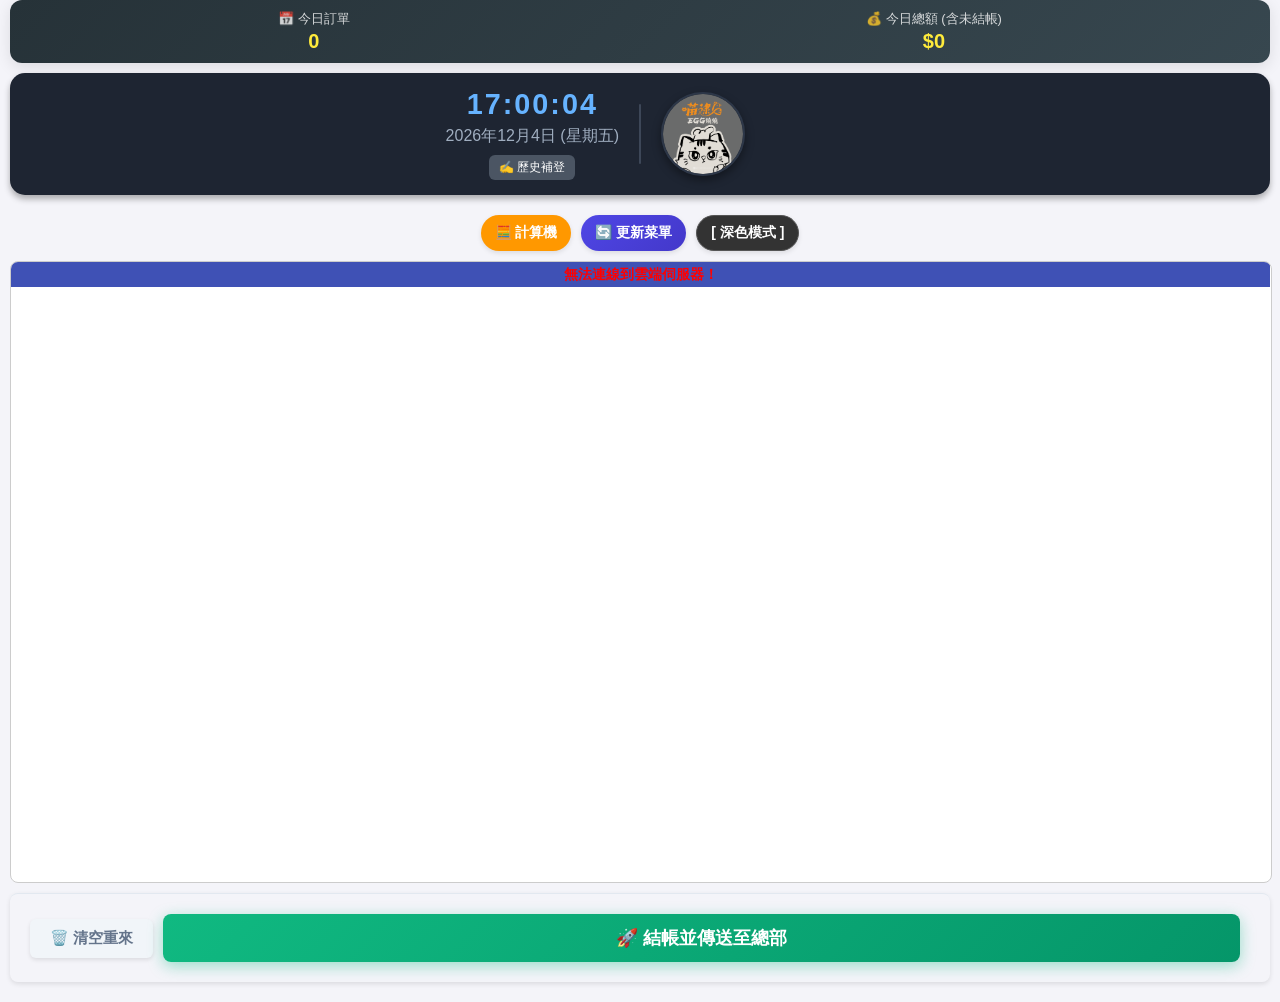
<file: index.html>
<!DOCTYPE html>
<html lang="zh-TW">
<head>
    <meta charset="UTF-8">
    <meta name="viewport" content="width=device-width, initial-scale=1.0, maximum-scale=1.0, user-scalable=no, viewport-fit=cover">
    <meta name="apple-mobile-web-app-capable" content="yes">
    <meta name="apple-mobile-web-app-status-bar-style" content="black-translucent">
    <meta name="apple-mobile-web-app-title" content="喵逮雞 POS">
    <meta name="mobile-web-app-capable" content="yes">
    <meta name="theme-color" content="#3f51b5" id="theme-color-meta">
    <link rel="apple-touch-icon" href="[https://via.placeholder.com/192/3f51b5/FFFFFF?text=Miao](https://via.placeholder.com/192/3f51b5/FFFFFF?text=Miao)">
    <title>喵逮雞 POS 系統 (旗艦版)</title>
    
    <link rel="stylesheet" href="style.css">
    
    <style>
        [data-theme="dark"] { background-color: #0f172a !important; color: #f8fafc !important; }
        [data-theme="dark"] .header-section, [data-theme="dark"] .table-container, [data-theme="dark"] .pagination { background-color: #1e293b !important; border-color: #334155 !important; }
        [data-theme="dark"] .qty-input { background: #0f172a !important; color: #f8fafc !important; border-color: #334155 !important; }
        [data-theme="dark"] .keypad { background: #1e293b !important; border-color: #334155 !important; }
        [data-theme="dark"] .keypad-button { background: #0f172a !important; color: #f8fafc !important; border-color: #334155 !important; }
        [data-theme="dark"] th, [data-theme="dark"] td { border-color: #334155 !important; color: #f8fafc !important; }
        
        [data-theme="dark"] .dashboard { background: transparent !important; }
        [data-theme="dark"] .dash-item { background: linear-gradient(135deg, #1e293b, #0f172a) !important; border: 1px solid #334155 !important; box-shadow: inset 0 2px 4px rgba(255,255,255,0.02); }
        [data-theme="dark"] .dash-label { color: #94a3b8 !important; }
        [data-theme="dark"] .dash-value { color: #38bdf8 !important; text-shadow: 0 0 10px rgba(56, 189, 248, 0.3); }

        .th-price { display: block; font-size: 12px; opacity: 0.7; font-weight: normal; margin-top: 2px;}
        .qty-input { width: 100%; height: 40px; text-align: center; font-size: 18px; border: 1px solid #ccc; border-radius: 6px; box-sizing: border-box; background: #fff;}
        .qty-input:focus { outline: 2px solid #4f46e5; background: #eef2ff;}
        
        .row-total { font-weight: bold; color: #e11d48; font-size: 18px; text-align: center; cursor: pointer; transition: 0.2s; user-select: none;}
        .row-total:hover { background: #ffe4e6; border-radius: 8px;}
        [data-theme="dark"] .row-total { color: #f43f5e; }
        [data-theme="dark"] .row-total:hover { background: #4c1d95; }

        .note-btn { background: #f1f5f9; border: 1px solid #cbd5e1; border-radius: 6px; padding: 8px; cursor: pointer; width: 100%;}
        .note-btn:hover { background: #e2e8f0; }
        .note-btn.has-note { background: #fef08a; border-color: #eab308; }
        
        #checkoutBtn {
            background: linear-gradient(135deg, #10b981, #059669); color: white; border: none; padding: 12px 30px; border-radius: 8px; font-size: 18px; font-weight: 900; cursor: pointer; transition: 0.2s; box-shadow: 0 4px 15px rgba(16, 185, 129, 0.4); flex-grow: 1; margin: 0 10px;
        }
        #checkoutBtn:hover { transform: translateY(-2px); box-shadow: 0 6px 20px rgba(16, 185, 129, 0.6); }

        .date-display { background: linear-gradient(135deg, #1e293b, #0f172a); color: #f8fafc; padding: 8px 20px; border-radius: 50px; font-family: 'Noto Sans TC', sans-serif; font-weight: 700; font-size: 16px; display: inline-flex; align-items: center; box-shadow: 0 4px 10px rgba(0,0,0,0.15); border: 1px solid #334155; }
        
        .keypad { display: none; background: #f8fafc; border: 1px solid #e2e8f0; border-radius: 16px; padding: 16px; margin-top: 16px; box-shadow: 0 10px 25px -5px rgba(0,0,0,0.1); animation: slideUp 0.3s ease; }
        .keypad-grid { display: grid; grid-template-columns: repeat(4, 1fr); gap: 12px; }
        .keypad-button { background: #ffffff; border: 1px solid #cbd5e1; border-radius: 10px; padding: 16px 0; font-size: 22px; font-weight: 900; text-align: center; color: #1e293b; cursor: pointer; transition: 0.1s; box-shadow: 0 2px 4px rgba(0,0,0,0.05); user-select: none; }
        .keypad-button:active { background: #e2e8f0; transform: scale(0.95); }
        .keypad-btn-quick { background: #e0e7ff; color: #4f46e5; border-color: #c7d2fe; font-size: 18px;}
        .keypad-btn-back { background: #fee2e2; color: #ef4444; border-color: #fecaca; }
        .keypad-action-clear { background: #f1f5f9; color: #64748b; font-size: 16px; grid-column: span 2;}
        .keypad-action-done { background: #10b981; color: white; border-color: #059669; grid-column: span 2; font-size: 18px;}
        @keyframes slideUp { from { opacity: 0; transform: translateY(15px); } to { opacity: 1; transform: translateY(0); } }

        #toast {
            visibility: hidden; min-width: 250px; background-color: #1e293b; color: #fff; text-align: center; border-radius: 50px; padding: 16px 24px; position: fixed; z-index: 10000; left: 50%; top: 30px; transform: translateX(-50%); font-size: 22px; font-weight: 900; box-shadow: 0 10px 30px rgba(0,0,0,0.3); border: 2px solid #4f46e5;
        }
        #toast.show { visibility: visible; animation: fadein 0.3s, fadeout 0.4s 2.5s; }
        @keyframes fadein { from {top: 0; opacity: 0;} to {top: 30px; opacity: 1;} }
        @keyframes fadeout { from {top: 30px; opacity: 1;} to {top: 0; opacity: 0;} }

        .row-no { position: relative; overflow: hidden; }
        .row-no::after { content: ''; position: absolute; bottom: 0; left: 0; height: 3px; background-color: #ef4444; width: 0; transition: width 2s linear; }
        .row-no.pressing::after { width: 100%; }

        /* ✨ 大師加持：補齊彈窗與鬧鐘的精美樣式 */
        .modal-base { display: none; position: fixed; top: 0; left: 0; width: 100%; height: 100%; background: rgba(0,0,0,0.6); z-index: 10000; justify-content: center; align-items: center; }
        .modal-content, .alarm-card { background: #fff; padding: 25px; border-radius: 16px; width: 85%; max-width: 380px; text-align: center; box-shadow: 0 15px 40px rgba(0,0,0,0.3); }
        [data-theme="dark"] .modal-content, [data-theme="dark"] .alarm-card { background: #1e293b; color: #f8fafc; border: 1px solid #334155; }
        .alarm-header { font-size: 26px; font-weight: 900; color: #ef4444; margin-bottom: 15px; }
        .alarm-info { font-size: 18px; margin-bottom: 25px; line-height: 1.5; }
        .alarm-btn { background: #ef4444; color: white; border: none; padding: 12px 25px; border-radius: 10px; font-size: 18px; font-weight: bold; cursor: pointer; width: 100%; box-shadow: 0 4px 15px rgba(239, 68, 68, 0.4); }
        .modal-title { font-size: 22px; font-weight: bold; margin-bottom: 15px; }
        #noteInput { width: 100%; height: 100px; padding: 15px; border-radius: 10px; border: 1px solid #cbd5e1; margin-bottom: 20px; box-sizing: border-box; font-size: 16px; resize: none; }
        [data-theme="dark"] #noteInput { background: #0f172a; color: #fff; border-color: #334155; }
        .modal-actions { display: flex; gap: 10px; justify-content: space-between; }
        .modal-btn { flex: 1; padding: 12px; border: none; border-radius: 10px; font-size: 16px; font-weight: bold; cursor: pointer; }
        #confirmNoteBtn { background: #10b981; color: white; }
        #cancelNoteBtn { background: #64748b; color: white; }
        #micBtn { background: #e0e7ff; color: #4f46e5; }
    </style>
</head>
<body data-theme="light">
    <div id="toast"></div>

    <div id="alarmModal" class="modal-base">
        <div class="alarm-card">
            <div class="alarm-header">🔔 訂單提醒！</div>
            <div class="alarm-info" id="alarmMsg">訂單時間快到了！<br><span id="alarmDetails"></span></div>
            <button class="alarm-btn" onclick="stopAlarm()">我知道了 / 停止鬧鐘</button>
        </div>
    </div>

    <div id="noteModal" class="modal-base">
        <div class="modal-content">
            <div class="modal-title">📝 編輯備註</div>
            <textarea id="noteInput" placeholder="請輸入或使用語音..."></textarea>
            <div class="modal-actions">
                <button id="micBtn" class="modal-btn" onclick="toggleSpeech()"><span>🎤 語音輸入</span></button>
                <button id="confirmNoteBtn" class="modal-btn" onclick="confirmNote()">確定</button>
                <button id="cancelNoteBtn" class="modal-btn" onclick="closeNoteModal()">取消</button>
            </div>
        </div>
    </div>

    <div class="header-section">
        <div class="dashboard">
            <div class="dash-item">
                <div class="dash-label">📅 今日訂單</div>
                <div class="dash-value" id="dashCount">0</div>
            </div>
            <div class="dash-item">
                <div class="dash-label">💰 今日總額 (含未結帳)</div>
                <div class="dash-value" id="dashTotal">$0</div>
            </div>
        </div>

    <header style="display: flex; justify-content: center; align-items: center; max-width: 100%; padding: 15px 10px; margin-bottom: 20px; background-color: #1e2532; border-radius: 15px; box-shadow: 0 4px 6px rgba(0,0,0,0.3);">
        
        <div style="flex: 1; display: flex; justify-content: flex-end; padding-right: 20px;">
            <div style="text-align: center; position: relative;">
                <div id="clock" style="font-size: 1.8rem; font-weight: bold; color: #66b3ff; letter-spacing: 2px;">00:00:00</div>
                <div id="date" style="font-size: 1rem; color: #a0aec0; margin-top: 5px;">載入日期...</div>
                
                <div style="margin-top: 8px; display: flex; justify-content: center; align-items: center;">
                    
                    <div style="position: relative; display: inline-block;">
                        <input type="datetime-local" id="customDateInput" onchange="applyCustomDate(this)" 
                               style="position: absolute; top: 0; left: 0; width: 100%; height: 100%; opacity: 0; cursor: pointer; z-index: 10;">
                        <button style="background: #4b5563; color: white; border: none; border-radius: 6px; padding: 4px 10px; font-size: 12px; pointer-events: none;">✍️ 歷史補登</button>
                    </div>

                    <button onclick="cancelCustomDate()" id="cancelCustomDateBtn" style="display: none; background: #ef4444; color: white; border: none; border-radius: 6px; padding: 4px 10px; font-size: 12px; cursor: pointer; margin-left: 5px; z-index: 11;">❌ 退出補登</button>
                </div>
            </div>
        </div>

        <div style="width: 2px; height: 60px; background-color: #4a5568; border-radius: 2px; opacity: 0.7;"></div>

        <div style="flex: 1; display: flex; justify-content: flex-start; padding-left: 20px;">
            <img src="IMG_1673.PNG" alt="喵逮雞 Logo" style="width: 80px; height: 80px; border-radius: 50%; object-fit: cover; box-shadow: 0 4px 10px rgba(0, 0, 0, 0.4); border: 2px solid #2d3748;">
        </div>
    </header>
        
        <div class="tools-bar">
            <button class="tool-btn btn-calc" onclick="toggleCalculator()">🧮 計算機</button>
            <button class="tool-btn" style="background: linear-gradient(135deg, #4f46e5, #4338ca); color: white; border: none; font-weight: bold;" onclick="window.location.reload(true)">🔄 更新菜單</button>
            <button class="tool-btn btn-theme" onclick="toggleTheme()" id="themeBtn">[ 深色模式 ]</button>
        </div>
        
        <div id="calculatorContainer" style="display:none;">
            <input type="text" class="calc-display" id="calcDisplay" readonly placeholder="0">
            <div class="calc-buttons">
                <button class="calc-btn clr" onclick="calcAction('C')">C</button>
                <button class="calc-btn op" onclick="calcAction('/')">÷</button>
                <button class="calc-btn op" onclick="calcAction('*')">×</button>
                <button class="calc-btn op" onclick="calcAction('-')">-</button>
                <button class="calc-btn num" onclick="calcAction('7')">7</button>
                <button class="calc-btn num" onclick="calcAction('8')">8</button>
                <button class="calc-btn num" onclick="calcAction('9')">9</button>
                <button class="calc-btn op" onclick="calcAction('+')">+</button>
                <button class="calc-btn num" onclick="calcAction('4')">4</button>
                <button class="calc-btn num" onclick="calcAction('5')">5</button>
                <button class="calc-btn num" onclick="calcAction('6')">6</button>
                <button class="calc-btn" style="visibility:hidden"></button>
                <button class="calc-btn num" onclick="calcAction('1')">1</button>
                <button class="calc-btn num" onclick="calcAction('2')">2</button>
                <button class="calc-btn num" onclick="calcAction('3')">3</button>
                <button class="calc-btn eq" onclick="calcAction('=')">=</button>
                <button class="calc-btn num" onclick="calcAction('0')" style="grid-column: span 2;">0</button>
                <button class="calc-btn num" onclick="calcAction('.')">.</button>
            </div>
        </div>
    </div>
    
    <div class="table-container">
        <table class="data-table">
            <thead>
                <tr id="headerRow"><th>載入中...</th></tr>
            </thead>
            <tbody id="dataRowsBody"></tbody>
        </table>

        <div class="keypad" id="virtualKeypad">
            <div class="keypad-grid">
                <div class="keypad-button" data-value="7">7</div>
                <div class="keypad-button" data-value="8">8</div>
                <div class="keypad-button" data-value="9">9</div>
                <div class="keypad-button keypad-btn-quick" data-value="10">+10</div>
                
                <div class="keypad-button" data-value="4">4</div>
                <div class="keypad-button" data-value="5">5</div>
                <div class="keypad-button" data-value="6">6</div>
                <div class="keypad-button keypad-btn-quick" data-value="12">+12</div>
                
                <div class="keypad-button" data-value="1">1</div>
                <div class="keypad-button" data-value="2">2</div>
                <div class="keypad-button" data-value="3">3</div>
                <div class="keypad-button keypad-btn-quick" data-value="15">+15</div>
                
                <div class="keypad-button" data-value="0">0</div>
                <div class="keypad-button" data-value="00">00</div>
                <div class="keypad-button keypad-btn-back" data-action="back">⌫</div>
                <div class="keypad-button keypad-btn-quick" data-value="20">+20</div>
                
                <div class="keypad-button keypad-action-clear" data-action="clear">🗑️ 清空此格</div>
                <div class="keypad-button keypad-action-done" data-action="done">✅ 完成</div>
            </div>
        </div>
    </div>

    <div class="pagination" style="display: flex; justify-content: space-between; padding: 20px; background: transparent; border-top: 1px solid #e2e8f0;">
        <button id="clearAllBtn" class="pagination-button" style="background: #f1f5f9; color: #64748b;" onclick="confirmResetTable()">🗑️ 清空重來</button>
        <button id="checkoutBtn" class="pagination-button" onclick="submitOrders()">
            <span id="checkoutButtonText">🚀 結帳並傳送至總部</span>
        </button>
    </div>

    <script src="app.js"></script>
</body>
</html>
</file>
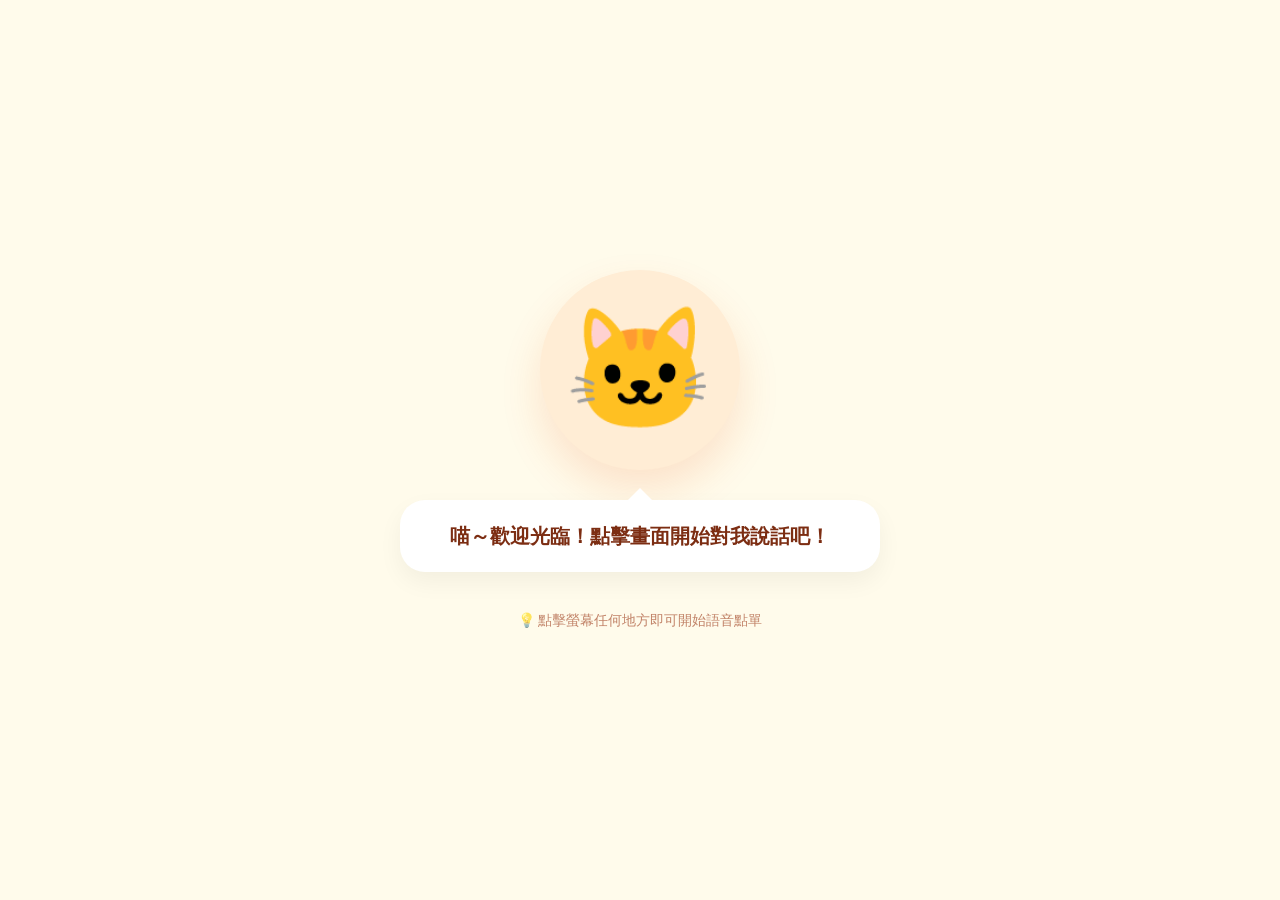
<file: kiosk.html>
<!DOCTYPE html>
<html lang="zh-TW">
<head>
    <meta charset="UTF-8">
    <meta name="viewport" content="width=device-width, initial-scale=1.0, maximum-scale=1.0, user-scalable=no, viewport-fit=cover">
    <title>喵逮雞自助點餐機</title>
    <style>
        /* CSS resets and custom properties */
        :root {
            --color-bg: #fffbeb;
            --color-text-main: #7c2d12;
            --color-bubble-bg: #ffffff;
            --color-primary: #ea580c;
            --color-primary-light: #ffedd5;
            --color-card-bg: #ffffff;
        }

        body {
            margin: 0;
            padding: 0;
            box-sizing: border-box;
            background-color: var(--color-bg);
            color: var(--color-text-main);
            font-family: 'PingFang TC', 'Heiti TC', 'Noto Sans TC', sans-serif;
            height: 100vh;
            width: 100vw;
            display: flex;
            flex-direction: column;
            align-items: center;
            justify-content: center;
            overflow: hidden;
            user-select: none;
            cursor: pointer;
            padding: 20px;
        }

        /* Container for central element */
        .container {
            display: flex;
            flex-direction: column;
            align-items: center;
            justify-content: center;
            width: 100%;
            max-width: 600px;
            gap: 30px;
            text-align: center;
        }

        /* Cat Avatar style and animation */
        #catAvatar {
            font-size: 120px;
            width: 200px;
            height: 200px;
            display: flex;
            align-items: center;
            justify-content: center;
            background-color: var(--color-primary-light);
            border-radius: 50%;
            box-shadow: 0 20px 40px rgba(234, 88, 12, 0.15);
            animation: floatAndPulse 3s ease-in-out infinite;
            transition: all 0.3s ease;
        }

        #catAvatar.listening {
            animation: listeningBeat 0.8s ease-in-out infinite alternate;
            background-color: #fecaca;
            box-shadow: 0 20px 40px rgba(239, 68, 68, 0.3);
        }

        /* Speech/chat bubble */
        .chat-bubble-container {
            position: relative;
            width: 90%;
            max-width: 480px;
        }

        #chatBubble {
            background-color: var(--color-bubble-bg);
            padding: 20px 30px;
            border-radius: 25px;
            font-size: 20px;
            font-weight: bold;
            line-height: 1.6;
            box-shadow: 0 10px 25px rgba(0, 0, 0, 0.05);
            position: relative;
            transition: all 0.3s ease;
            display: inline-block;
            width: 100%;
            box-sizing: border-box;
        }

        #chatBubble::after {
            content: '';
            position: absolute;
            bottom: 100%;
            left: 50%;
            transform: translateX(-50%);
            border-width: 12px;
            border-style: solid;
            border-color: transparent transparent var(--color-bubble-bg) transparent;
        }

        /* Hidden Order Confirmation Card */
        #orderCard {
            width: 90%;
            max-width: 480px;
            background-color: var(--color-card-bg);
            border-radius: 24px;
            padding: 25px;
            box-shadow: 0 15px 35px rgba(0, 0, 0, 0.08);
            display: none;
            flex-direction: column;
            gap: 15px;
            animation: slideUp 0.5s cubic-bezier(0.175, 0.885, 0.32, 1.275);
            margin-top: 20px;
            box-sizing: border-box;
            border: 2px dashed #fed7aa;
        }

        .order-title {
            font-size: 18px;
            font-weight: 800;
            color: var(--color-primary);
            border-bottom: 2px solid #fff7ed;
            padding-bottom: 10px;
            display: flex;
            justify-content: space-between;
            align-items: center;
        }

        .order-items {
            display: flex;
            flex-direction: column;
            gap: 10px;
            text-align: left;
            max-height: 150px;
            overflow-y: auto;
            padding-right: 5px;
        }

        .order-item {
            display: flex;
            justify-content: space-between;
            font-size: 16px;
            font-weight: bold;
        }

        .order-total {
            display: flex;
            justify-content: space-between;
            font-size: 20px;
            font-weight: 900;
            color: #ef4444;
            border-top: 2px solid #fff7ed;
            padding-top: 15px;
            margin-top: 5px;
        }

        .order-actions {
            display: flex;
            gap: 12px;
            margin-top: 10px;
        }

        .kiosk-btn {
            flex: 1;
            padding: 14px 20px;
            font-size: 16px;
            font-weight: bold;
            border: none;
            border-radius: 14px;
            cursor: pointer;
            transition: all 0.2s ease;
        }

        .btn-confirm {
            background-color: #10b981;
            color: white;
            box-shadow: 0 4px 12px rgba(16, 185, 129, 0.2);
        }

        .btn-confirm:active {
            transform: scale(0.97);
        }

        .btn-cancel {
            background-color: #94a3b8;
            color: white;
        }

        .btn-cancel:active {
            transform: scale(0.97);
        }

        /* Animations */
        @keyframes floatAndPulse {
            0% {
                transform: translateY(0) scale(1);
            }
            50% {
                transform: translateY(-10px) scale(1.05);
            }
            100% {
                transform: translateY(0) scale(1);
            }
        }

        @keyframes listeningBeat {
            from {
                transform: scale(1);
            }
            to {
                transform: scale(1.15);
            }
        }

        @keyframes slideUp {
            from {
                opacity: 0;
                transform: translateY(40px);
            }
            to {
                opacity: 1;
                transform: translateY(0);
            }
        }

        /* Hint Text */
        .hint-text {
            font-size: 14px;
            color: #9a3412;
            opacity: 0.6;
            margin-top: 10px;
            animation: blink 2s infinite;
        }

        @keyframes blink {
            0%, 100% { opacity: 0.4; }
            50% { opacity: 0.8; }
        }
    </style>
</head>
<body onclick="startKiosk()">

    <div class="container">
        <!-- Cat avatar with pulse animation -->
        <div id="catAvatar">🐱</div>
        
        <!-- Speech Bubble -->
        <div class="chat-bubble-container">
            <div id="chatBubble">喵～歡迎光臨！點擊畫面開始對我說話吧！</div>
        </div>

        <!-- Hint to user -->
        <div class="hint-text">💡 點擊螢幕任何地方即可開始語音點單</div>

        <!-- Hidden Order Confirmation Card -->
        <div id="orderCard" onclick="event.stopPropagation();">
            <div class="order-title">
                <span>📝 點餐確認</span>
                <span id="orderNoText" style="font-size: 12px; background: #ffedd5; padding: 4px 8px; border-radius: 8px;">D00-01</span>
            </div>
            
            <div class="order-items" id="orderItemsContainer">
                <!-- Items will be generated here -->
            </div>
            
            <div class="order-total">
                <span>應付總額</span>
                <span id="orderTotalText">$0</span>
            </div>

            <div class="order-actions">
                <button class="kiosk-btn btn-cancel" onclick="cancelKioskOrder(); event.stopPropagation();">取消重說</button>
                <button class="kiosk-btn btn-confirm" onclick="confirmKioskOrder(); event.stopPropagation();">確認送單</button>
            </div>
        </div>
    </div>

    <!-- Script file containing interaction logic -->
    <script src="kiosk.js"></script>
</body>
</html>
</file>
<file: style.css>
/* --- 顏色主題變量 (支援深色模式) --- */
:root {
    --color-primary: #3f51b5;      
    --color-secondary: #ff9800;    
    --color-success: #4CAF50;      
    --color-price: #d84315;        
    --color-background: #f4f4f9;   
    --color-light-bg: #fff;        
    --color-text: #333;            
    --color-border: #ccc;
    --color-active-bg: #bbdefb;    
    --color-active-row: #e8f5e9;   
    --color-header-text: #fff;
    --color-keypad-bg: #f0f0f0;
    --color-shadow: rgba(0, 0, 0, 0.1);
    --color-save-btn: #1565c0; 
}

[data-theme="dark"] {
    --color-primary: #303f9f;      
    --color-secondary: #f57c00;    
    --color-success: #388e3c;      
    --color-price: #ffab91;        
    --color-background: #121212;   
    --color-light-bg: #1e1e1e;     
    --color-text: #e0e0e0;         
    --color-border: #444;
    --color-active-bg: #1a237e;    
    --color-active-row: #263238;   
    --color-header-text: #e0e0e0;
    --color-keypad-bg: #333;
    --color-shadow: rgba(0, 0, 0, 0.5);
    --color-save-btn: #42a5f5; 
}

/* --- 基礎樣式與防滾動優化 --- */
html, body {
    overscroll-behavior-y: none;
    -webkit-overflow-scrolling: auto;
    touch-action: pan-y;
}

body {
    font-family: 'Segoe UI', Tahoma, Geneva, Verdana, sans-serif;
    margin: 0; padding: 10px; 
    background-color: var(--color-background);
    color: var(--color-text);
    box-sizing: border-box; user-select: none; 
    transition: background-color 0.3s, color 0.3s;
    padding-top: env(safe-area-inset-top, 10px); 
}

.header-section { max-width: 100%; margin: 0 auto; position: relative; }

/* --- 儀表板 --- */
.dashboard {
    display: flex; justify-content: space-around; align-items: center;
    background: linear-gradient(135deg, #263238, #37474f); 
    color: white; padding: 10px; border-radius: 12px;
    margin-bottom: 10px; box-shadow: 0 4px 15px var(--color-shadow);
}
.dash-item { text-align: center; }
.dash-label { font-size: 13px; opacity: 0.8; margin-bottom: 2px; }
.dash-value { font-size: 20px; font-weight: bold; color: #ffeb3b; }

.form-header {
    display: flex; justify-content: space-between; align-items: center;
    padding-bottom: 5px;
}

.date-display {
    display: flex; flex-direction: column; width: 70px; border-radius: 8px;
    overflow: hidden; box-shadow: 0 2px 5px var(--color-shadow); margin-right: 10px;
}
.calendar-header { background-color: var(--color-primary); color: white; font-size: 11px; font-weight: 600; padding: 4px 0; text-align: center; }
.calendar-day { background-color: var(--color-light-bg); color: var(--color-text); font-weight: 900; text-align: center; padding: 5px 0; line-height: 1; }
.calendar-day-number { font-size: 24px; display: block; }

.store-name { font-size: 18px; font-weight: 900; color: var(--color-price); }

/* --- 功能按鈕區 --- */
.tools-bar { display: flex; justify-content: center; gap: 10px; margin-bottom: 10px; flex-wrap: wrap;}
.tool-btn {
    padding: 8px 14px; border: none; border-radius: 20px; cursor: pointer;
    font-size: 14px; font-weight: bold; box-shadow: 0 2px 5px var(--color-shadow);
    display: flex; align-items: center; gap: 5px; color: white;
    transition: transform 0.1s;
}
.tool-btn:active { transform: scale(0.95); }
.btn-calc { background-color: var(--color-secondary); }
.btn-full { background-color: #607d8b; }
.btn-full.active { background-color: #d32f2f; box-shadow: inset 0 2px 5px rgba(0,0,0,0.3); }
.btn-theme { background-color: #333; border: 1px solid #555; color: white; }
[data-theme="dark"] .btn-theme { background-color: #fbc02d; color: #333; border-color: #f9a825; }

/* --- 計算機 --- */
#calculatorContainer {
    display: none; width: 260px; margin: 0 auto 20px auto;
    background-color: #333; padding: 10px; border-radius: 12px;
    box-shadow: 0 5px 15px rgba(0,0,0,0.5); position: absolute; left: 0; right: 0; z-index: 100;
}
.calc-display {
    width: 100%; height: 40px; margin-bottom: 8px;
    background-color: #eee; border: none; border-radius: 5px;
    font-size: 24px; text-align: right; padding: 0 10px; box-sizing: border-box;
    font-family: 'Courier New', Courier, monospace; font-weight: bold; color: #333;
}
.calc-buttons { display: grid; grid-template-columns: repeat(4, 1fr); gap: 6px; }
.calc-btn {
    padding: 12px 0; border: none; border-radius: 5px;
    font-size: 16px; font-weight: bold; cursor: pointer;
    background-color: #555; color: white;
}
.calc-btn:active { transform: scale(0.95); }
.calc-btn.num { background-color: #777; }
.calc-btn.op { background-color: var(--color-secondary); }
.calc-btn.eq { background-color: var(--color-success); grid-column: span 2; }
.calc-btn.clr { background-color: #e57373; }

/* --- 表格容器 --- */
.table-container { 
    height: calc(100vh - 280px); overflow-y: auto; overflow-x: hidden; 
    border: 1px solid var(--color-border); background-color: var(--color-light-bg); 
    width: 100%; margin: auto; position: relative; border-radius: 8px; box-shadow: var(--box-shadow); 
}
.data-table { width: 100%; border-collapse: collapse; table-layout: fixed; }

.data-table th { 
    background-color: var(--color-primary); color: var(--color-header-text); 
    padding: 4px 1px; text-align: center; position: sticky; top: 0; z-index: 10; 
    border-right: 1px solid rgba(255,255,255,0.2); 
    font-size: 14px; line-height: 1.2; vertical-align: middle;
}
.th-price { display: block; font-size: 0.85em; font-weight: normal; opacity: 0.9; margin-top: 1px; }

.data-table td { border: 1px solid var(--color-border); padding: 0; text-align: center; height: 44px; position: relative; color: var(--color-text); }
.data-table tr.active-row { background-color: var(--color-active-row); }
.data-table tr.active-row td.id-cell { background-color: var(--color-success); color: white; }

.data-table th:nth-child(1) { width: 30px; } 
.data-table th:nth-child(2) { width: 30px; } 
.data-table th:nth-last-child(2) { width: 45px; } 
.data-table th:nth-last-child(1) { width: 35px; }

.quantity-cell { 
    width: 100%; height: 100%; line-height: 44px; padding: 0; 
    box-sizing: border-box; text-align: center; font-size: 18px; 
    font-weight: 600; color: var(--color-text); cursor: pointer; position: relative;
}
.quantity-cell.active { outline: 3px solid var(--color-primary); background-color: var(--color-active-bg); outline-offset: -3px; color: #333; }

.flavor-hint {
    position: absolute; top: 0; left: 0; width: 100%; height: 100%;
    display: flex; align-items: center; justify-content: center;
    background-color: var(--color-primary); 
    color: white; font-size: 14px; font-weight: bold;
    border-radius: 4px; pointer-events: none; 
    opacity: 0; animation: hintFade 2s ease-out forwards; z-index: 5;
}
@keyframes hintFade { 0% { opacity: 0; transform: scale(0.8); } 10% { opacity: 1; transform: scale(1); } 70% { opacity: 1; } 100% { opacity: 0; } }

.received-cell { background-color: var(--color-secondary); cursor: pointer; position: relative; }
.custom-check { position: absolute; inset: 2px; border: 2px solid #ccc; background-color: var(--color-light-bg); border-radius: 4px; display: flex; align-items: center; justify-content: center; font-size: 18px; color: var(--color-text); font-weight: bold; }
.custom-check.checked { background-color: var(--color-success); border-color: var(--color-success); color: white; }

.id-cell { background-color: var(--color-background); font-weight: bold; font-size: 16px; cursor: context-menu; }

.price-cell { background-color: var(--color-light-bg); font-weight: 900; font-size: 16px; color: var(--color-price); cursor: pointer; transition: background-color 0.2s; }
.price-cell.change-500 { background-color: var(--color-success); color: white; font-size: 18px; }
.price-cell.change-1000 { background-color: var(--color-primary); color: white; font-size: 18px; }

.note-cell { cursor: pointer; background-color: var(--color-background); font-size: 18px; }
.note-icon { opacity: 0.3; transition: opacity 0.2s; }
.note-cell.has-note .note-icon { opacity: 1; color: #e91e63; }

/* --- 分頁與儲存 --- */
.pagination { max-width: 100%; margin: 10px auto; display: flex; justify-content: space-between; align-items: center; padding: 8px 10px; font-size: 15px; font-weight: bold; background-color: var(--color-light-bg); border-radius: 8px; box-shadow: 0 2px 5px var(--color-shadow); }
.pagination-button { padding: 10px 20px; font-size: 15px; cursor: pointer; border: none; border-radius: 6px; color: white; font-weight: bold; box-shadow: 0 2px 4px var(--color-shadow); }
.pagination-button:active { transform: translateY(1px); }
.pagination-button:disabled { background-color: #bdbdbd !important; cursor: not-allowed; box-shadow: none; opacity: 0.7; }

#prevPageBtn { background-color: var(--color-secondary); }
#nextPageBtn { background-color: var(--color-success); }

#saveToDriveBtn { 
    background-color: var(--color-save-btn) !important; 
    color: white !important; 
    padding: 10px 25px; 
    display: flex; align-items: center; justify-content: center; gap: 8px;
    transition: background-color 0.2s, transform 0.1s;
}
#saveToDriveBtn:hover { filter: brightness(1.1); } 

#authStatus { margin-top: 5px; font-size: 12px; color: var(--color-price); text-align: center;}

/* --- 鍵盤與彈窗 --- */
.keypad { position: absolute; background: var(--color-light-bg); border: 1px solid var(--color-border); box-shadow: 0 5px 20px rgba(0,0,0,0.5); padding: 5px; border-radius: 8px; display: none; z-index: 20; width: 240px; }
.keypad-grid { display: grid; grid-template-columns: repeat(4, 1fr); gap: 6px; }
.keypad-button { width: 100%; padding: 15px 0; font-size: 20px; cursor: pointer; background-color: var(--color-keypad-bg); color: var(--color-text); border: 1px solid var(--color-border); border-radius: 6px; font-weight: bold; }
.keypad-button:hover { filter: brightness(0.9); }
.keypad-btn-quick { background-color: var(--color-active-bg); color: #1565c0; border-color: var(--color-primary); }
.keypad-btn-back { background-color: #ffccbc; color: #d84315; }
.keypad-action-clear { background-color: #ef5350; color: white; grid-column: span 4; margin-top: 5px; }

.modal-base { display: none; position: fixed; z-index: 200; left: 0; top: 0; width: 100%; height: 100%; background-color: rgba(0,0,0,0.7); align-items: center; justify-content: center; }
.modal-content { background-color: var(--color-light-bg); padding: 20px; border-radius: 10px; width: 320px; box-shadow: 0 5px 15px rgba(0,0,0,0.5); text-align: center; color: var(--color-text); }
.modal-title { font-size: 18px; font-weight: bold; margin-bottom: 15px; color: var(--color-primary); }
.modal-actions { display: flex; flex-direction: column; gap: 10px; }
.modal-btn { padding: 12px; font-size: 16px; border: none; border-radius: 5px; cursor: pointer; font-weight: bold; }

#noteInput { width: 100%; height: 80px; padding: 10px; font-size: 16px; border: 1px solid var(--color-border); border-radius: 5px; box-sizing: border-box; margin-bottom: 15px; resize: none; background-color: var(--color-background); color: var(--color-text); }
#micBtn { background-color: #9c27b0; color: white; display: flex; align-items: center; justify-content: center; gap: 8px; }
#micBtn.listening { background-color: #e91e63; animation: pulse 1.5s infinite; }
@keyframes pulse { 0% { opacity: 1; } 50% { opacity: 0.6; } 100% { opacity: 1; } }
#confirmNoteBtn { background-color: var(--color-success); color: white; }
#cancelNoteBtn { background-color: #757575; color: white; }

/* 🚨 強力鬧鐘彈窗 */
#alarmModal { z-index: 3000; background-color: rgba(183, 28, 28, 0.95); animation: alertPulse 1s infinite; }
@keyframes alertPulse { 0% { background-color: rgba(183, 28, 28, 0.95); } 50% { background-color: rgba(211, 47, 47, 0.98); } 100% { background-color: rgba(183, 28, 28, 0.95); } }
.alarm-card { background-color: #fff; padding: 30px; border-radius: 15px; width: 80%; max-width: 400px; box-shadow: 0 10px 25px rgba(0,0,0,0.5); text-align: center; border: 5px solid #ff1744; color: #333; }
.alarm-header { font-size: 28px; font-weight: 900; color: #d50000; margin-bottom: 20px; }
.alarm-info { font-size: 20px; color: #333; margin-bottom: 30px; line-height: 1.5; font-weight: bold; }
.alarm-info span { color: #d50000; font-size: 24px; display: block; margin-top: 10px;}
.alarm-btn { background-color: #d50000; color: white; padding: 15px 30px; font-size: 22px; border: none; border-radius: 50px; cursor: pointer; box-shadow: 0 5px 15px rgba(213,0,0,0.4); width: 100%; }
.alarm-btn:active { transform: scale(0.95); }
</file>
